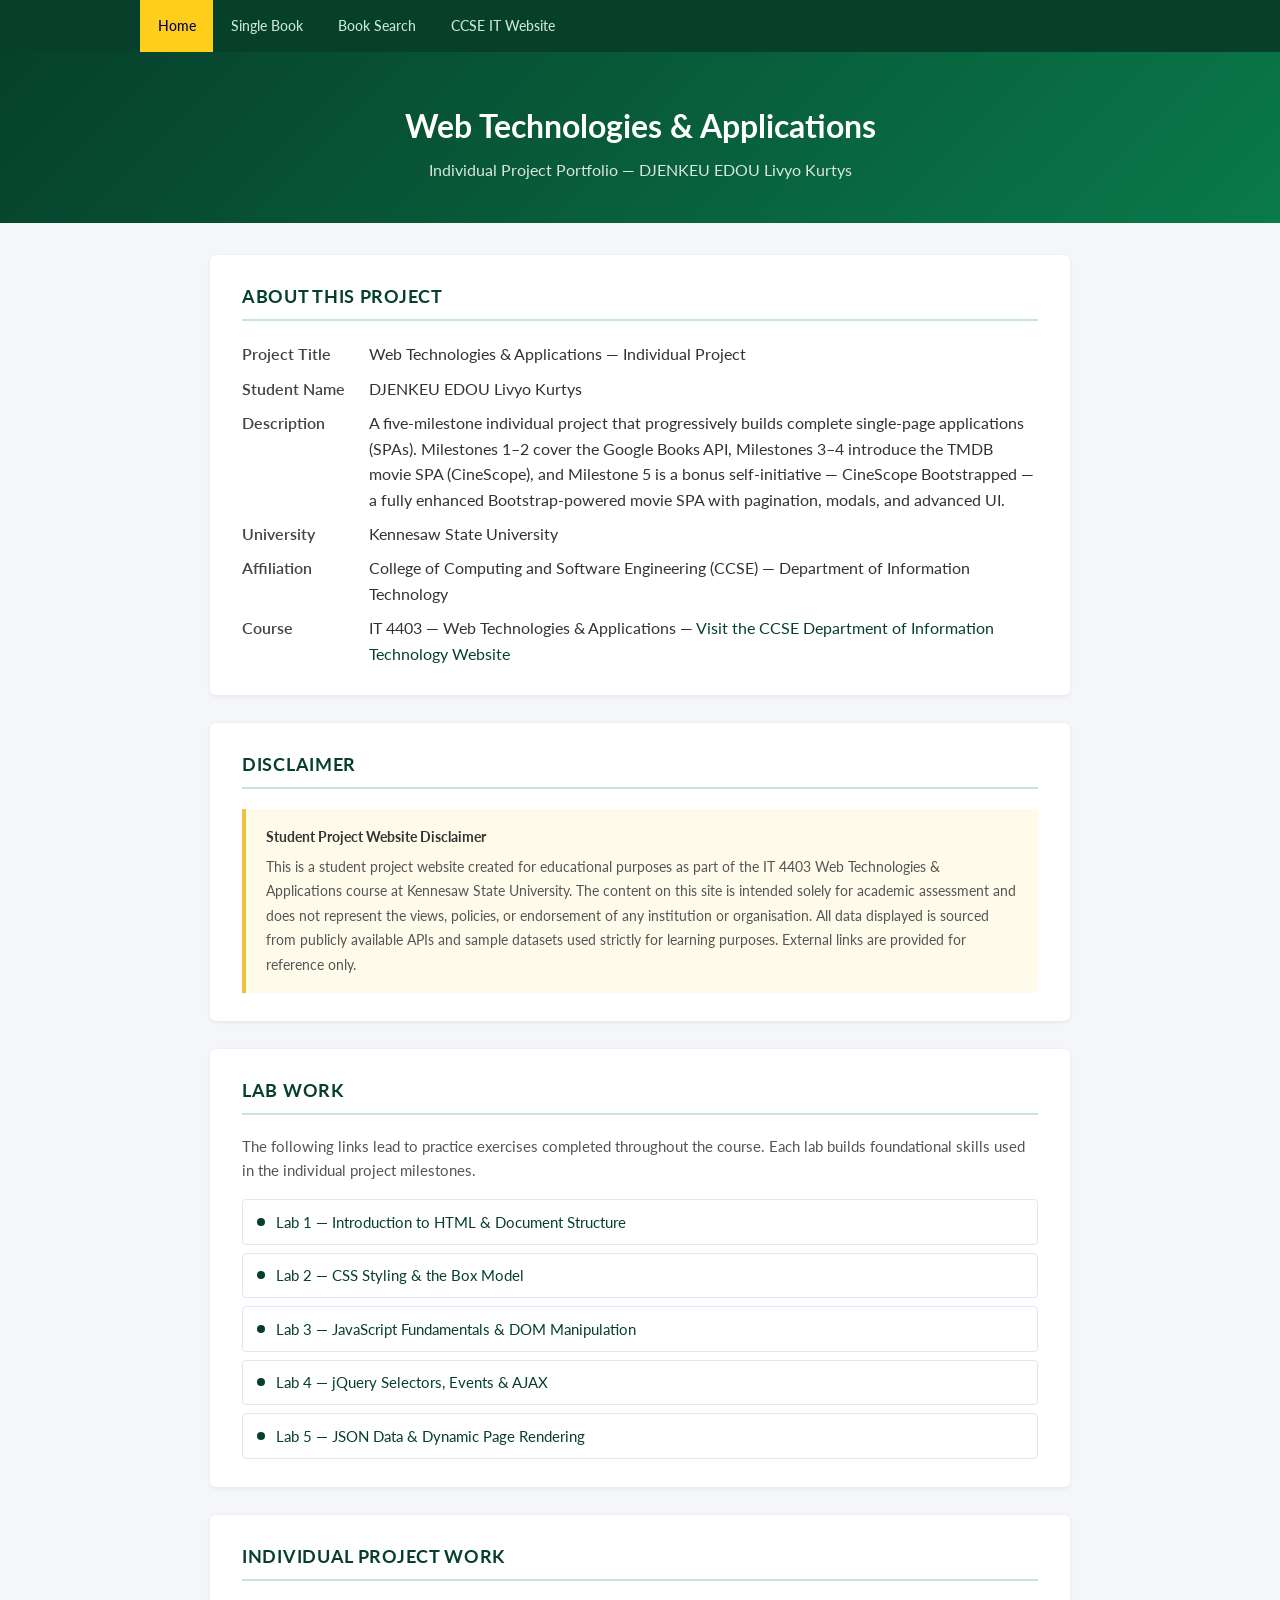
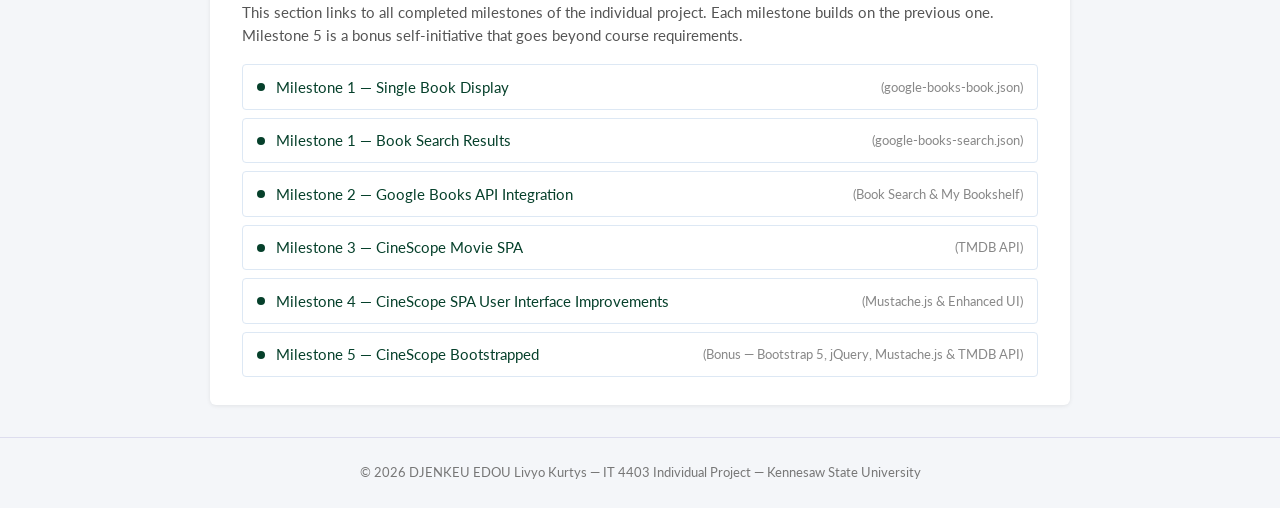
<file: index.html>
<!DOCTYPE html>
<html lang="en">
<head>
    <meta charset="UTF-8" />
    <meta name="viewport" content="width=device-width, initial-scale=1.0" />
    <title>IT 4403 — Individual Project Portfolio</title>
    <style>
        @import url('https://fonts.googleapis.com/css2?family=Lato:wght@400;600;700&display=swap');

        *, *::before, *::after { box-sizing: border-box; margin: 0; padding: 0; }

        body {
            font-family: 'Lato', -apple-system, BlinkMacSystemFont, "Segoe UI", Roboto, Arial, sans-serif;
            background: #f4f6f9;
            color: #222;
            line-height: 1.6;
        }

        /* Navigation */
        nav {
            background: #06402B;
            padding: 0 1.5rem;
        }
        nav ul {
            display: flex;
            flex-wrap: wrap;
            list-style: none;
            max-width: 1000px;
            margin: 0 auto;
        }
        nav ul li a {
            display: block;
            padding: 0.9rem 1.1rem;
            color: #c8e6d4;
            text-decoration: none;
            font-size: 0.9rem;
            font-weight: 500;
            transition: background 0.2s, color 0.2s;
        }
        nav ul li a:hover { background: #0a5c38; color: #fff; }
        nav ul li a.active { background: #FFCE1B; color: #030057; }

        /* Header */
        header {
            background: linear-gradient(135deg, #06402B 0%, #0a7a4a 100%);
            color: #fff;
            text-align: center;
            padding: 3rem 1.5rem 2.5rem;
        }
        header h1 { font-size: 2rem; font-weight: 700; margin-bottom: 0.4rem; }
        header p  { font-size: 1rem; opacity: 0.85; }

        /* Main content */
        main {
            max-width: 900px;
            margin: 2rem auto;
            padding: 0 1.25rem;
            display: flex;
            flex-direction: column;
            gap: 1.75rem;
        }

        /* Section cards */
        section {
            background: #fff;
            border-radius: 6px;
            box-shadow: 0 1px 4px rgba(0,0,0,0.08);
            padding: 1.75rem 2rem;
        }
        section h2 {
            font-size: 1.1rem;
            color: #06402B;
            border-bottom: 2px solid #c8e6d4;
            padding-bottom: 0.5rem;
            margin-bottom: 1.25rem;
            text-transform: uppercase;
            letter-spacing: 0.04em;
        }

        /* About grid */
        dl.about-grid {
            display: grid;
            grid-template-columns: max-content 1fr;
            gap: 0.55rem 1.5rem;
            align-items: baseline;
        }
        dl.about-grid dt {
            font-weight: 600;
            color: #444;
            white-space: nowrap;
        }
        dl.about-grid dd { color: #333; }
        dl.about-grid a { color: #06402B; text-decoration: none; }
        dl.about-grid a:hover { text-decoration: underline; }

        /* Disclaimer */
        .disclaimer {
            background: #fffbea;
            border-left: 4px solid #f0c040;
            padding: 1rem 1.25rem;
            border-radius: 0 4px 4px 0;
            font-size: 0.9rem;
            color: #555;
            line-height: 1.7;
        }
        .disclaimer strong { color: #333; display: block; margin-bottom: 0.35rem; }

        /* Link lists */
        ul.link-list {
            list-style: none;
            display: flex;
            flex-direction: column;
            gap: 0.5rem;
        }
        ul.link-list li a {
            display: flex;
            align-items: center;
            gap: 0.65rem;
            padding: 0.6rem 0.9rem;
            border-radius: 4px;
            color: #06402B;
            text-decoration: none;
            font-size: 0.95rem;
            border: 1px solid #dde8f4;
            transition: background 0.15s, border-color 0.15s;
        }
        ul.link-list li a:hover {
            background: #e8f5ee;
            border-color: #06402B;
        }
        ul.link-list li a .dot {
            width: 8px;
            height: 8px;
            border-radius: 50%;
            background: #06402B;
            flex-shrink: 0;
        }
        ul.link-list li a.disabled {
            opacity: 0.4;
            pointer-events: none;
            cursor: default;
        }
        ul.link-list li a small {
            margin-left: auto;
            font-size: 0.8rem;
            color: #888;
            font-weight: 400;
        }

        /* Footer */
        footer {
            text-align: center;
            padding: 1.5rem;
            font-size: 0.83rem;
            color: #777;
            border-top: 1px solid #dde;
            margin-top: 0.5rem;
        }

        @media (max-width: 600px) {
            header h1 { font-size: 1.4rem; }
            dl.about-grid { grid-template-columns: 1fr; }
            dl.about-grid dt { margin-top: 0.75rem; }
        }
    </style>
</head>
<body>

    <nav>
        <ul>
            <li><a href="index.html" class="active">Home</a></li>
            <li><a href="google-book.html">Single Book</a></li>
            <li><a href="google-books-search.html">Book Search</a></li>
            <li><a href="https://ccse.kennesaw.edu/it/" target="_blank" rel="noopener">CCSE IT Website</a></li>
        </ul>
    </nav>

    <header>
        <h1>Web Technologies &amp; Applications</h1>
        <p>Individual Project Portfolio &mdash; DJENKEU EDOU Livyo Kurtys</p>
    </header>

    <main>

        <!-- SECTION 1: About -->
        <section aria-labelledby="about-heading">
            <h2 id="about-heading">About This Project</h2>
            <dl class="about-grid">

                <dt>Project Title</dt>
                <dd>Web Technologies &amp; Applications &mdash; Individual Project</dd>

                <dt>Student Name</dt>
                <dd>DJENKEU EDOU Livyo Kurtys</dd>

                <dt>Description</dt>
                <dd>
                    A five-milestone individual project that progressively builds complete
                    single-page applications (SPAs). Milestones 1–2 cover the Google Books API,
                    Milestones 3–4 introduce the TMDB movie SPA (CineScope), and Milestone 5
                    is a bonus self-initiative — CineScope Bootstrapped — a fully enhanced
                    Bootstrap-powered movie SPA with pagination, modals, and advanced UI.
                </dd>

                <dt>University</dt>
                <dd>Kennesaw State University</dd>

                <dt>Affiliation</dt>
                <dd>
                    College of Computing and Software Engineering (CCSE) &mdash;
                    Department of Information Technology
                </dd>

                <dt>Course</dt>
                <dd>
                    IT 4403 &mdash; Web Technologies &amp; Applications &mdash;
                    <a href="https://ccse.kennesaw.edu/it/" target="_blank" rel="noopener">
                        Visit the CCSE Department of Information Technology Website
                    </a>
                </dd>

            </dl>
        </section>


        <!-- SECTION 2: Disclaimer -->
        <section aria-labelledby="disclaimer-heading">
            <h2 id="disclaimer-heading">Disclaimer</h2>
            <div class="disclaimer">
                <strong>Student Project Website Disclaimer</strong>
                This is a student project website created for educational purposes as part of the
                IT 4403 Web Technologies &amp; Applications course at Kennesaw State University.
                The content on this site is intended solely for academic assessment and does not
                represent the views, policies, or endorsement of any institution or organisation.
                All data displayed is sourced from publicly available APIs and sample datasets
                used strictly for learning purposes. External links are provided for reference only.
            </div>
        </section>


        <!-- SECTION 3: Lab Work -->
        <section aria-labelledby="lab-heading">
            <h2 id="lab-heading">Lab Work</h2>
            <p style="margin-bottom: 1rem; font-size: 0.93rem; color: #555;">
                The following links lead to practice exercises completed throughout the course.
                Each lab builds foundational skills used in the individual project milestones.
            </p>
            <ul class="link-list">
                <li>
                    <a href="lab1.html">
                        <span class="dot"></span>
                        Lab 1 &mdash; Introduction to HTML &amp; Document Structure
                    </a>
                </li>
                <li>
                    <a href="lab2.html">
                        <span class="dot"></span>
                        Lab 2 &mdash; CSS Styling &amp; the Box Model
                    </a>
                </li>
                <li>
                    <a href="lab3.html">
                        <span class="dot"></span>
                        Lab 3 &mdash; JavaScript Fundamentals &amp; DOM Manipulation
                    </a>
                </li>
                <li>
                    <a href="lab4.html">
                        <span class="dot"></span>
                        Lab 4 &mdash; jQuery Selectors, Events &amp; AJAX
                    </a>
                </li>
                <li>
                    <a href="lab5.html">
                        <span class="dot"></span>
                        Lab 5 &mdash; JSON Data &amp; Dynamic Page Rendering
                    </a>
                </li>
            </ul>
        </section>


        <!-- SECTION 4: Individual Project Work -->
        <section aria-labelledby="project-heading">
            <h2 id="project-heading">Individual Project Work</h2>
            <p style="margin-bottom: 1rem; font-size: 0.93rem; color: #555;">
                This section links to all completed milestones of the individual project.
                Each milestone builds on the previous one. Milestone 5 is a bonus
                self-initiative that goes beyond course requirements.
            </p>
            <ul class="link-list">

                <li>
                    <a href="google-book.html">
                        <span class="dot"></span>
                        Milestone 1 &mdash; Single Book Display
                        <small>(google-books-book.json)</small>
                    </a>
                </li>
                <li>
                    <a href="google-books-search.html">
                        <span class="dot"></span>
                        Milestone 1 &mdash; Book Search Results
                        <small>(google-books-search.json)</small>
                    </a>
                </li>

                <li>
                    <a href="milestone2/index.html">
                        <span class="dot"></span>
                        Milestone 2 &mdash; Google Books API Integration
                        <small>(Book Search &amp; My Bookshelf)</small>
                    </a>
                </li>
                <li>
                    <a href="milestone3/index.html">
                        <span class="dot"></span>
                        Milestone 3 &mdash; CineScope Movie SPA
                        <small>(TMDB API)</small>
                    </a>
                </li>
                <li>
                    <a href="milestone4/index.html">
                        <span class="dot"></span>
                        Milestone 4 &mdash;  CineScope SPA User Interface Improvements
                        <small>(Mustache.js &amp; Enhanced UI)</small>
                    </a>
                </li>
                <li>
                    <a href="milestone5/index.html">
                        <span class="dot"></span>
                        Milestone 5 &mdash; CineScope Bootstrapped
                        <small>(Bonus &mdash; Bootstrap 5, jQuery, Mustache.js &amp; TMDB API)</small>
                    </a>
                </li>

            </ul>
        </section>

    </main>

    <footer>
        <p>
            &copy; <span id="footer-year"></span> DJENKEU EDOU Livyo Kurtys &mdash;
            IT 4403 Individual Project &mdash; Kennesaw State University
        </p>
    </footer>

    <script>
        document.getElementById('footer-year').textContent = new Date().getFullYear();
    </script>

</body>
</html>
</file>
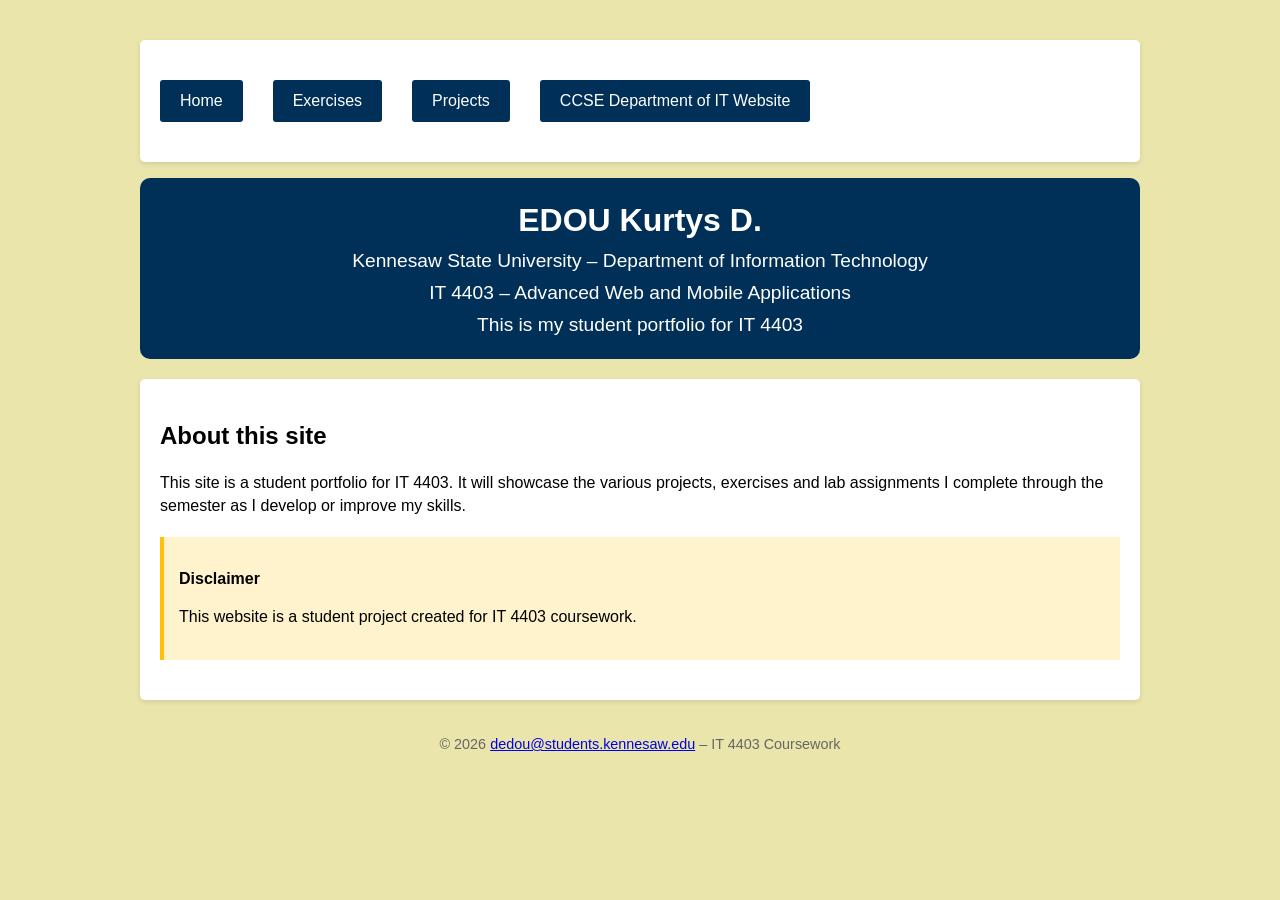
<file: basic_website/index.html>
<!DOCTYPE html>
<html lang="en">
<head>
    <meta charset="UTF-8">
    <meta name="viewport" content="width=device-width, initial-scale=1.0">
    <link rel="stylesheet" href="style.css">
    <title>IT 4403 - Student Portfolio</title>

</head>
<body>
    <main>
        <nav>
            <ul>
                <li><a href="index.html">Home</a></li>
                <li><a href="exercises.html">Exercises</a></li>
                <li><a href="projects.html">Projects</a></li>
                <li><a href="https://ccse.kennesaw.edu/it/">CCSE Department of IT Website</a></li>
            </ul>
        </nav>
    </main>

    <p> </p>

    <header>
        <h1>EDOU Kurtys D.</h1>
        <p>Kennesaw State University – Department of Information Technology</p>
        <p>IT 4403 – Advanced Web and Mobile Applications</p>
        <p>This is my student portfolio for IT 4403</p>
    </header>

    <main>
      <h2>About this site</h2>
        <p>This site is a student portfolio for IT 4403. It will showcase the
            various projects, exercises and lab assignments I complete through
            the semester as I develop or improve my skills.
        </p>

        <div class="disclaimer">
            <p><b>Disclaimer</b></p>
            <p>This website is a student project created for IT 4403 coursework.</p>
        </div>
    </main>

    <footer>
        <p>&copy; 2026 <a href="mailto:dedou@students.kennesaw.edu">dedou@students.kennesaw.edu</a> – IT 4403 Coursework</p>
    </footer>
</body>
</html>
</file>
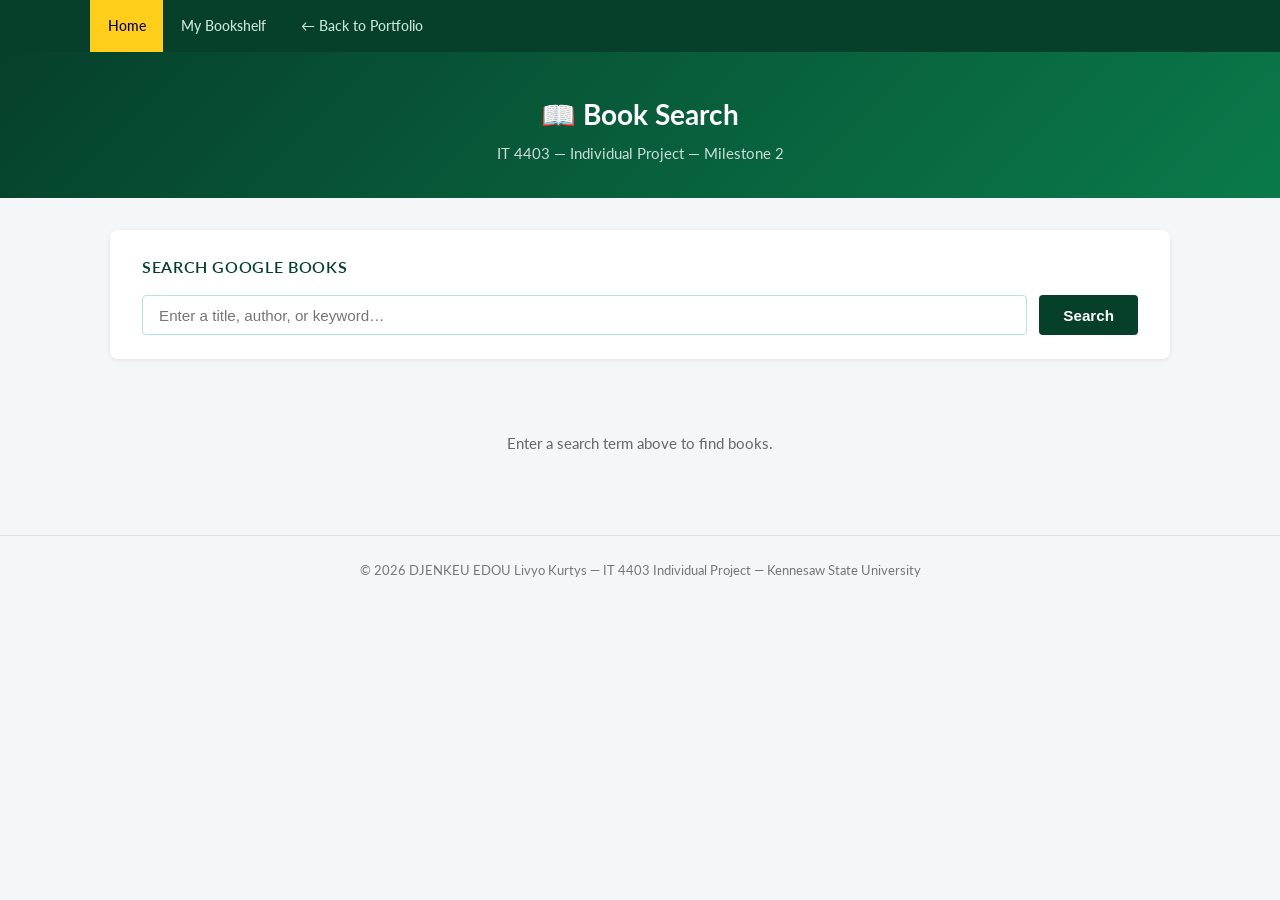
<file: milestone2/index.html>
<!DOCTYPE html>
<html lang="en">
<head>
    <meta charset="UTF-8" />
    <meta name="viewport" content="width=device-width, initial-scale=1.0" />
    <title>Book Search — IT 4403 Milestone 2</title>
    <style>
        @import url('https://fonts.googleapis.com/css2?family=Lato:wght@400;600;700&display=swap');

        *, *::before, *::after { box-sizing: border-box; margin: 0; padding: 0; }

        body {
            font-family: 'Lato', -apple-system, BlinkMacSystemFont, "Segoe UI", Roboto, Arial, sans-serif;
            background: #f4f6f9;
            color: #222;
            line-height: 1.6;
        }

        /* Navigation */
        nav { background: #06402B; padding: 0 1.5rem; }
        nav ul {
            display: flex; flex-wrap: wrap; list-style: none;
            max-width: 1100px; margin: 0 auto;
        }
        nav ul li a {
            display: block; padding: 0.9rem 1.1rem;
            color: #c8e6d4; text-decoration: none;
            font-size: 0.9rem; font-weight: 500;
            transition: background 0.2s, color 0.2s;
        }
        nav ul li a:hover  { background: #0a5c38; color: #fff; }
        nav ul li a.active { background: #FFCE1B; color: #030057; }

        /* Header */
        header {
            background: linear-gradient(135deg, #06402B 0%, #0a7a4a 100%);
            color: #fff; text-align: center;
            padding: 2.5rem 1.5rem 2rem;
        }
        header h1 { font-size: 1.75rem; font-weight: 700; margin-bottom: 0.3rem; }
        header p  { font-size: 0.95rem; opacity: 0.8; }

        /* Main */
        main { max-width: 1100px; margin: 2rem auto; padding: 0 1.25rem; }

        /* Search box */
        .search-panel {
            background: #fff;
            border-radius: 8px;
            box-shadow: 0 1px 5px rgba(0,0,0,0.08);
            padding: 1.5rem 2rem;
            margin-bottom: 1.5rem;
        }
        .search-panel h2 {
            font-size: 1rem; font-weight: 600; color: #06402B;
            margin-bottom: 1rem; text-transform: uppercase;
            letter-spacing: 0.04em;
        }
        .search-row {
            display: flex; gap: 0.75rem; flex-wrap: wrap;
        }
        #search-input {
            flex: 1; min-width: 200px;
            padding: 0.65rem 1rem;
            border: 1px solid #b8e6d0; border-radius: 4px;
            font-size: 0.95rem; color: #222;
            outline: none; transition: border-color 0.2s;
        }
        #search-input:focus { border-color: #06402B; }
        #search-btn {
            padding: 0.65rem 1.5rem;
            background: #06402B; color: #fff;
            border: none; border-radius: 4px;
            font-size: 0.95rem; font-weight: 600;
            cursor: pointer; transition: background 0.2s;
        }
        #search-btn:hover { background: #044d24; }
        #search-btn:disabled { background: #7bbf9a; cursor: not-allowed; }

        /* Results meta bar */
        #results-meta {
            display: none;
            align-items: center; justify-content: space-between;
            flex-wrap: wrap; gap: 0.75rem;
            margin-bottom: 1rem;
        }
        #results-meta .count-label {
            font-size: 0.9rem; color: #555;
        }
        #results-meta .count-label strong { color: #06402B; }
        .pagination-controls {
            display: flex; align-items: center; gap: 0.6rem;
        }
        .pagination-controls label {
            font-size: 0.88rem; color: #555;
        }
        #page-select {
            padding: 0.35rem 0.6rem;
            border: 1px solid #b8e6d0; border-radius: 4px;
            font-size: 0.88rem; color: #222;
            cursor: pointer; background: #fff;
        }
        .btn-page {
            padding: 0.35rem 0.75rem;
            border: 1px solid #b8e6d0; border-radius: 4px;
            font-size: 0.85rem; background: #fff;
            color: #06402B; cursor: pointer;
            transition: background 0.15s;
        }
        .btn-page:hover:not(:disabled) { background: #e8f5ee; }
        .btn-page:disabled { opacity: 0.4; cursor: not-allowed; }

        /* Status / loading */
        #status-message {
            text-align: center; padding: 3rem;
            color: #666; font-size: 0.95rem;
        }
        #status-message.error { color: #c0392b; }

        /* Book grid */
        #book-grid {
            display: grid;
            grid-template-columns: repeat(5, 1fr);
            gap: 1.1rem;
        }

        /* Book card */
        .book-card {
            background: #fff; border-radius: 8px;
            box-shadow: 0 1px 5px rgba(0,0,0,0.08);
            display: flex; flex-direction: column;
            overflow: hidden;
            transition: box-shadow 0.2s, transform 0.15s;
        }
        .book-card:hover {
            box-shadow: 0 4px 14px rgba(0,0,0,0.13);
            transform: translateY(-2px);
        }
        .card-thumb {
            background: #c8e6d4;
            display: flex; align-items: center; justify-content: center;
            padding: 1rem; min-height: 150px;
        }
        .card-thumb img {
            max-height: 130px; max-width: 100px;
            border-radius: 3px;
            box-shadow: 0 2px 6px rgba(0,0,0,0.22);
            display: block;
        }
        .card-thumb .no-thumb {
            color: #567; font-size: 0.75rem; text-align: center;
        }
        .card-body { padding: 0.85rem; flex: 1; display: flex; flex-direction: column; gap: 0.25rem; }
        .card-title a {
            font-size: 0.88rem; font-weight: 700;
            color: #06402B; text-decoration: none;
            line-height: 1.35;
            display: -webkit-box;
            -webkit-line-clamp: 2;
            -webkit-box-orient: vertical;
            overflow: hidden;
        }
        .card-title a:hover { text-decoration: underline; }
        .card-authors {
            font-size: 0.78rem; color: #555;
            display: -webkit-box;
            -webkit-line-clamp: 1;
            -webkit-box-orient: vertical;
            overflow: hidden;
        }
        .card-year { font-size: 0.75rem; color: #888; }

        /* Footer */
        footer {
            text-align: center; padding: 1.5rem;
            font-size: 0.83rem; color: #777;
            border-top: 1px solid #dde; margin-top: 2rem;
        }

        @media (max-width: 900px) { #book-grid { grid-template-columns: repeat(3, 1fr); } }
        @media (max-width: 600px) {
            #book-grid { grid-template-columns: repeat(2, 1fr); }
            header h1 { font-size: 1.35rem; }
        }
        @media (max-width: 380px) { #book-grid { grid-template-columns: 1fr; } }
    </style>
</head>
<body>

    <nav>
        <ul>
            <li><a href="index.html" class="active">Home</a></li>
            <li><a href="my-bookshelf.html">My Bookshelf</a></li>
            <li><a href="../index.html">&#8592; Back to Portfolio</a></li>
        </ul>
    </nav>

    <header>
        <h1>&#128214; Book Search</h1>
        <p>IT 4403 &mdash; Individual Project &mdash; Milestone 2</p>
    </header>

    <main>

        <!-- Search panel -->
        <div class="search-panel">
            <h2>Search Google Books</h2>
            <div class="search-row">
                <input type="text" id="search-input"
                       placeholder="Enter a title, author, or keyword&hellip;"
                       aria-label="Search books" />
                <button id="search-btn">Search</button>
            </div>
        </div>

        <!-- Results meta: count + pagination -->
        <div id="results-meta" role="status">
            <p class="count-label" id="count-label"></p>
            <div class="pagination-controls">
                <button class="btn-page" id="btn-prev" disabled>&#8592; Prev</button>
                <label for="page-select">Page:</label>
                <select id="page-select" aria-label="Select page"></select>
                <button class="btn-page" id="btn-next">Next &#8594;</button>
            </div>
        </div>

        <!-- Status / loading message -->
        <div id="status-message">Enter a search term above to find books.</div>

        <!-- Results grid -->
        <div id="book-grid" role="list" aria-label="Search results"></div>

    </main>

    <footer>
        <p>
            &copy; <span id="footer-year"></span> DJENKEU EDOU Livyo Kurtys &mdash;
            IT 4403 Individual Project &mdash; Kennesaw State University
        </p>
    </footer>

    <script src="https://code.jquery.com/jquery-3.7.1.min.js"></script>
    <script>
        // API key is restricted to the project's live domain and localhost only.
        var API_KEY   = 'AIzaSyCDZzKagXtOKD0P0XEtdFfVvlmm5vinX88';
        var API_BASE  = 'https://www.googleapis.com/books/v1/volumes';
        var PER_PAGE  = 10;   // results shown per page
        var MAX_FETCH = 60;   // maximum results to retrieve (Google Books max per call = 40)

        var allResults  = [];  // stores all fetched book items
        var currentPage = 0;   // 0-indexed

        // Upgrade http:// image URLs to https://
        function secureUrl(url) {
            return url ? url.replace(/^http:\/\//i, 'https://') : '';
        }

        // Escape a string for safe HTML insertion
        function esc(str) {
            return $('<span>').text(str || '').html();
        }

        // Render the current page of results into the grid
        function renderPage() {
            var start = currentPage * PER_PAGE;
            var slice = allResults.slice(start, start + PER_PAGE);

            $('#book-grid').empty();

            $.each(slice, function (i, item) {
                var v = item.volumeInfo || {};
                var thumbUrl = (v.imageLinks && v.imageLinks.smallThumbnail)
                    ? secureUrl(v.imageLinks.smallThumbnail)
                    : null;
                var thumbHtml = thumbUrl
                    ? '<img src="' + esc(thumbUrl) + '" alt="' + esc(v.title) + ' cover" />'
                    : '<div class="no-thumb">No cover</div>';
                var authors = (v.authors && v.authors.length)
                    ? v.authors.join(', ') : 'Unknown author';
                var year = v.publishedDate
                    ? v.publishedDate.substring(0, 4) : '';

                var card =
                    '<div class="book-card" role="listitem">' +
                        '<div class="card-thumb">' + thumbHtml + '</div>' +
                        '<div class="card-body">' +
                            '<p class="card-title">' +
                                '<a href="book-details.html?id=' + esc(item.id) + '">' +
                                    esc(v.title || 'Unknown Title') +
                                '</a>' +
                            '</p>' +
                            '<p class="card-authors">' + esc(authors) + '</p>' +
                            (year ? '<p class="card-year">' + esc(year) + '</p>' : '') +
                        '</div>' +
                    '</div>';

                $('#book-grid').append(card);
            });

            // Update pagination controls
            var totalPages = Math.ceil(allResults.length / PER_PAGE);
            $('#btn-prev').prop('disabled', currentPage === 0);
            $('#btn-next').prop('disabled', currentPage >= totalPages - 1);

            // Rebuild page dropdown
            $('#page-select').empty();
            for (var p = 0; p < totalPages; p++) {
                var opt = $('<option>').val(p).text('Page ' + (p + 1));
                if (p === currentPage) opt.prop('selected', true);
                $('#page-select').append(opt);
            }

            // Update count label
            var showing_start = start + 1;
            var showing_end   = Math.min(start + PER_PAGE, allResults.length);
            $('#count-label').html(
                'Showing <strong>' + showing_start + '&ndash;' + showing_end +
                '</strong> of <strong>' + allResults.length + '</strong> results'
            );
        }

        // Fetch a batch of results from the Google Books API
        function fetchBatch(query, startIndex, maxResults) {
            return $.getJSON(API_BASE, {
                q:          query,
                maxResults: maxResults,
                startIndex: startIndex,
                key:        API_KEY
            });
        }

        // Run a full search: fetch up to 60 results then paginate
        function runSearch(query) {
            allResults  = [];
            currentPage = 0;

            $('#book-grid').empty();
            $('#results-meta').hide();
            $('#status-message').removeClass('error').text('Searching\u2026').show();
            $('#search-btn').prop('disabled', true);

            // First batch: up to 40 results
            fetchBatch(query, 0, 40).then(function (data) {
                var items = data.items || [];
                allResults = items;

                var totalAvailable = data.totalItems || 0;

                if (totalAvailable === 0 || items.length === 0) {
                    $('#status-message').text('No results found for "' + query + '".');
                    $('#search-btn').prop('disabled', false);
                    return;
                }

                // If more results exist, fetch a second batch (up to 20 more = 60 total)
                if (totalAvailable > 40 && items.length === 40) {
                    return fetchBatch(query, 40, 20).then(function (data2) {
                        if (data2.items) {
                            allResults = allResults.concat(data2.items);
                        }
                    });
                }

            }).then(function () {
                if (allResults.length === 0) return;

                $('#status-message').hide();
                $('#results-meta').css('display', 'flex');
                renderPage();
                $('#search-btn').prop('disabled', false);

            }).fail(function (jqXHR) {
                var msg = 'Error fetching results.';
                if (jqXHR.status === 403) msg = 'API key error: check key restrictions.';
                if (jqXHR.status === 429) msg = 'Too many requests. Please wait and try again.';
                $('#status-message').addClass('error').text(msg);
                $('#search-btn').prop('disabled', false);
            });
        }

        $(function () {

            // Search button click
            $('#search-btn').on('click', function () {
                var query = $.trim($('#search-input').val());
                if (!query) {
                    $('#status-message').removeClass('error')
                        .text('Please enter a search term.').show();
                    return;
                }
                runSearch(query);
            });

            // Allow Enter key in input
            $('#search-input').on('keydown', function (e) {
                if (e.key === 'Enter') $('#search-btn').trigger('click');
            });

            // Pagination: previous
            $('#btn-prev').on('click', function () {
                if (currentPage > 0) { currentPage--; renderPage(); }
            });

            // Pagination: next
            $('#btn-next').on('click', function () {
                var totalPages = Math.ceil(allResults.length / PER_PAGE);
                if (currentPage < totalPages - 1) { currentPage++; renderPage(); }
            });

            // Pagination: dropdown
            $('#page-select').on('change', function () {
                currentPage = parseInt($(this).val(), 10);
                renderPage();
            });

        });

        document.getElementById('footer-year').textContent = new Date().getFullYear();
    </script>

</body>
</html>
</file>
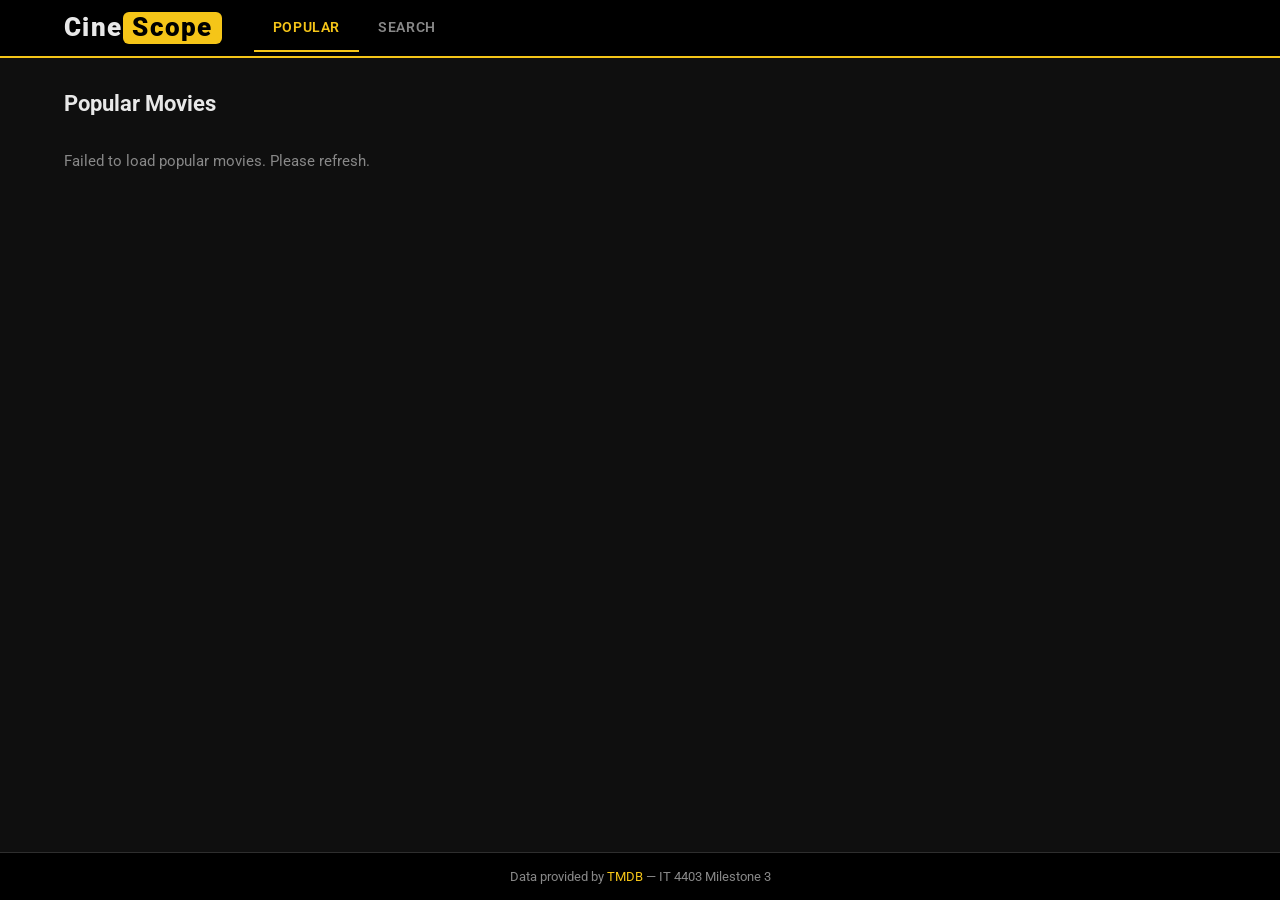
<file: milestone3/index.html>
<!DOCTYPE html>
<html lang="en">
<head>
  <meta charset="UTF-8" />
  <meta name="viewport" content="width=device-width, initial-scale=1.0" />
  <title>CineScope — Milestone 3</title>
  <link rel="preconnect" href="https://fonts.googleapis.com" />
  <link rel="preconnect" href="https://fonts.gstatic.com" crossorigin />
  <link href="https://fonts.googleapis.com/css2?family=Roboto:wght@400;500;700;900&display=swap" rel="stylesheet" />
  <link rel="stylesheet" href="css/style.css" />
</head>
<body>

  <!-- NAV -->
  <nav>
    <div class="nav-inner">
      <span class="nav-logo">Cine<span class="logo-badge">Scope</span></span>
      <ul>
        <li><a href="#" id="nav-popular" class="nav-link active">Popular</a></li>
        <li><a href="#" id="nav-search" class="nav-link">Search</a></li>
      </ul>
    </div>
  </nav>

  <!-- MAIN -->
  <main>

    <!-- SEARCH PANEL (hidden by default, shown when Search tab active) -->
    <section id="search-section" class="section hidden">
      <div class="search-bar">
        <input type="text" id="search-input" placeholder="Search for a movie..." autocomplete="off" />
        <button id="search-btn">Search</button>
      </div>

      <!-- Search results -->
      <div id="search-results-wrap" class="hidden">
        <div class="section-header">
          <h2 id="search-heading">Results</h2>
          <div class="pagination" id="search-pagination"></div>
        </div>
        <div id="search-results" class="card-grid"></div>
        <div class="pagination bottom" id="search-pagination-bottom"></div>
      </div>

      <p id="search-empty" class="empty-msg hidden">No results found. Try a different keyword.</p>
    </section>

    <!-- POPULAR SECTION (shown by default) -->
    <section id="popular-section" class="section">
      <div class="section-header">
        <h2>Popular Movies</h2>
      </div>
      <div id="popular-results" class="card-grid"></div>
      <p id="popular-loading" class="loading-msg">Loading popular movies...</p>
    </section>

    <!-- DETAIL PANEL (hidden until a card is clicked) -->
    <section id="detail-section" class="section hidden">
      <button id="detail-back" class="back-btn">&larr; Back</button>
      <div id="detail-content"></div>
    </section>

  </main>

  <!-- FOOTER -->
  <footer>
    <p>Data provided by <a href="https://www.themoviedb.org" target="_blank">TMDB</a> &mdash; IT 4403 Milestone 3</p>
  </footer>

  <script src="https://code.jquery.com/jquery-3.7.1.min.js"></script>
  <script src="js/app.js"></script>
</body>
</html>
</file>
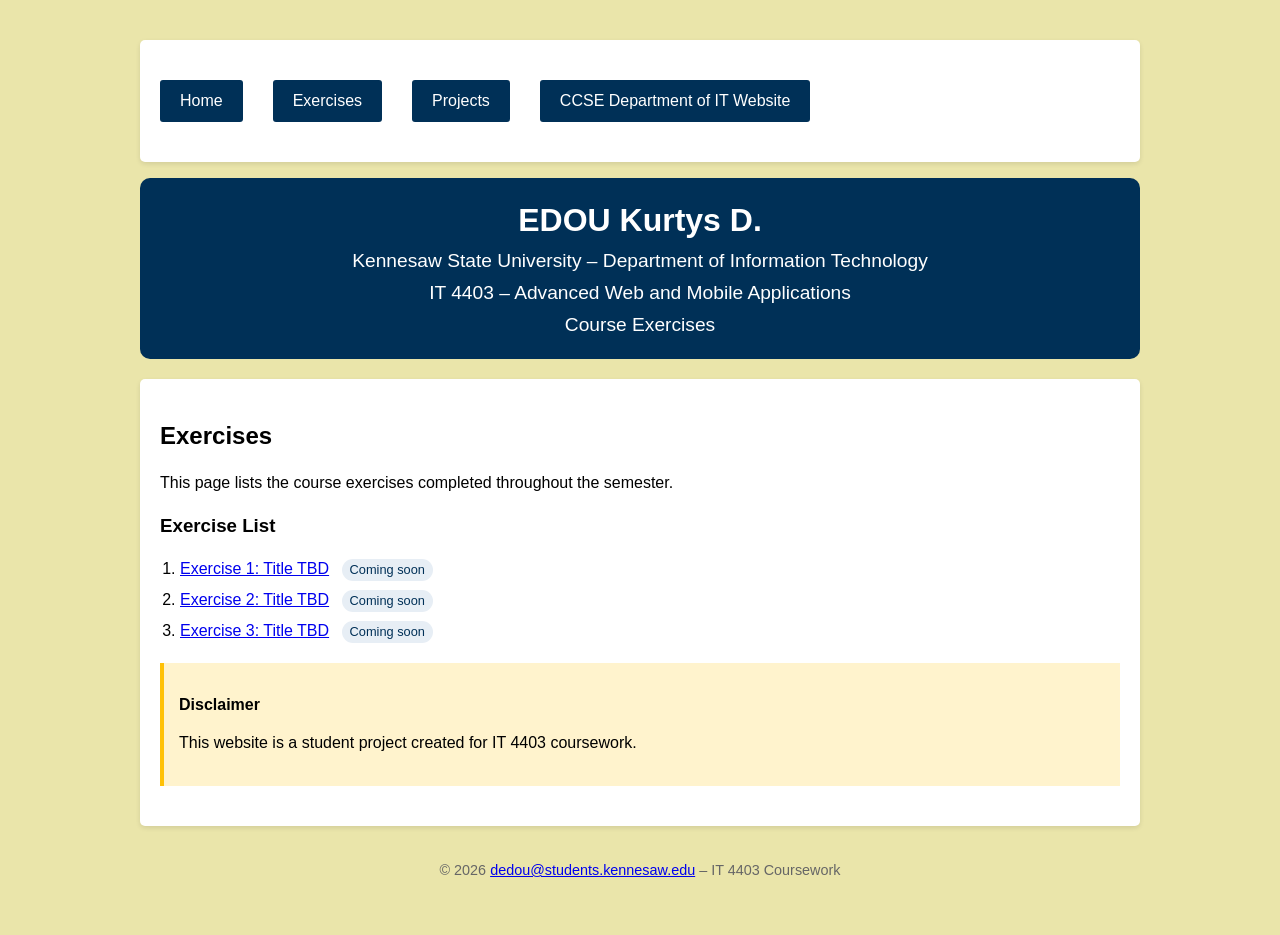
<file: basic_website/exercises.html>
<!DOCTYPE html>
<html lang="en">
<head>
    <meta charset="UTF-8">
    <meta name="viewport" content="width=device-width, initial-scale=1.0">
    <link rel="stylesheet" href="style.css">
    <title>IT 4403 - Exercises</title>
    <style>
        /* Page-specific */
        .exercise-list ol { padding-left: 20px; }
        .exercise-list li { margin: 8px 0; }
        .tag {
            display: inline-block;
            background: #e7eef5;
            color: #003057;
            padding: 2px 8px;
            border-radius: 12px;
            font-size: 0.8em;
            margin-left: 8px;
        }
    </style>
</head>
<body>
<main>
    <nav>
        <ul>
            <li><a href="index.html">Home</a></li>
            <li><a href="exercises.html">Exercises</a></li>
            <li><a href="projects.html">Projects</a></li>
            <li><a href="https://ccse.kennesaw.edu/it/">CCSE Department of IT Website</a></li>
        </ul>
    </nav>
</main>

<p> </p>

<header>
    <h1>EDOU Kurtys D.</h1>
    <p>Kennesaw State University – Department of Information Technology</p>
    <p>IT 4403 – Advanced Web and Mobile Applications</p>
    <p>Course Exercises</p>
</header>

<main>
    <h2>Exercises</h2>
    <p>This page lists the course exercises completed throughout the semester.</p>

    <section class="exercise-list">
        <h3>Exercise List</h3>
        <ol>
            <li>
                <a href="#">Exercise 1: Title TBD</a>
                <span class="tag">Coming soon</span>
            </li>
            <li>
                <a href="#">Exercise 2: Title TBD</a>
                <span class="tag">Coming soon</span>
            </li>
            <li>
                <a href="#">Exercise 3: Title TBD</a>
                <span class="tag">Coming soon</span>
            </li>
        </ol>
    </section>

    <div class="disclaimer">
        <p><b>Disclaimer</b></p>
        <p>This website is a student project created for IT 4403 coursework.</p>
    </div>
</main>

<footer>
    <p>&copy; 2026 <a href="mailto:dedou@students.kennesaw.edu">dedou@students.kennesaw.edu</a> – IT 4403 Coursework</p>
</footer>
</body>
</html>
</file>
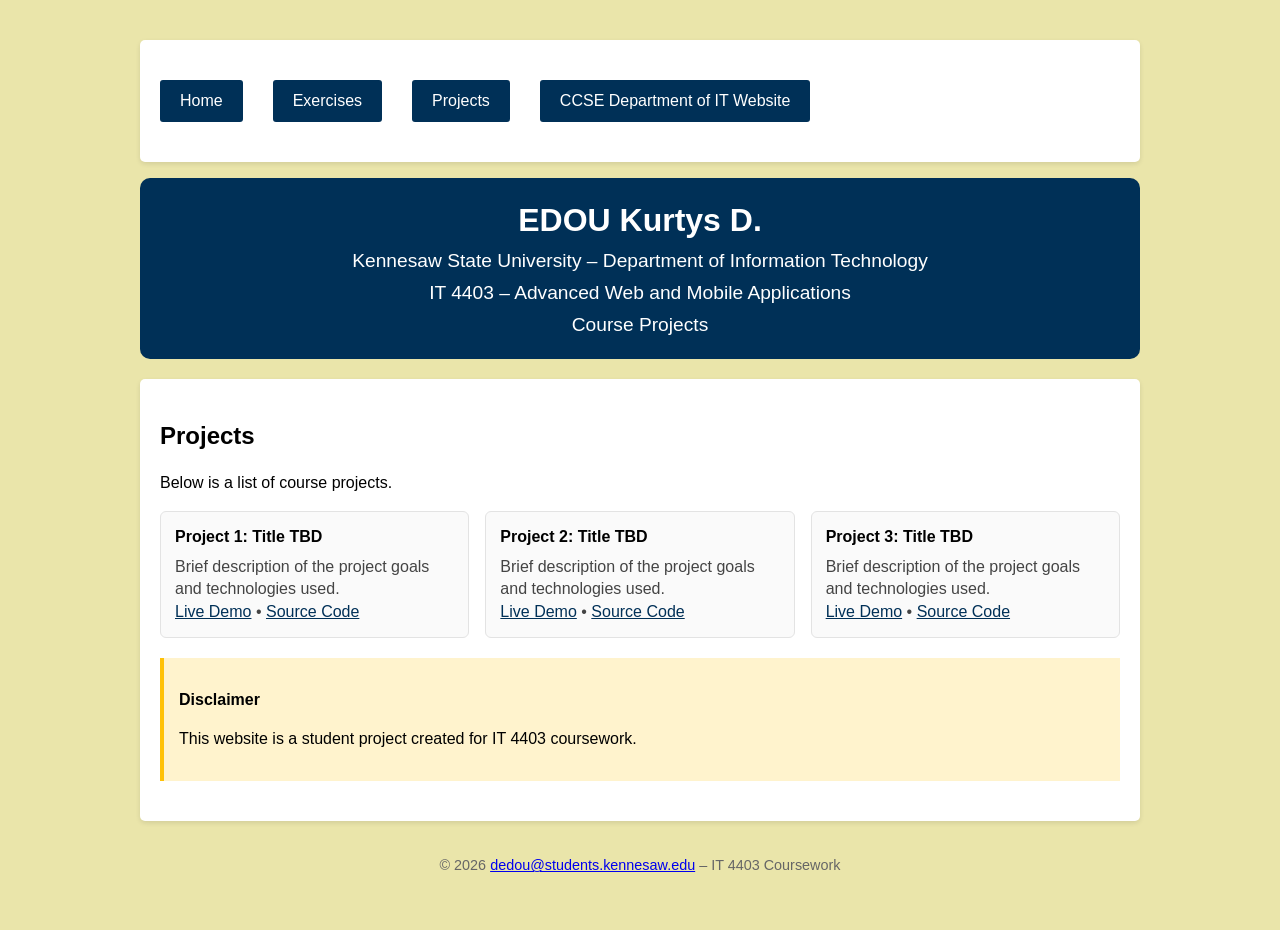
<file: basic_website/projects.html>
<!DOCTYPE html>
<html lang="en">
<head>
    <meta charset="UTF-8">
    <meta name="viewport" content="width=device-width, initial-scale=1.0">
    <link rel="stylesheet" href="style.css">
    <title>IT 4403 - Projects</title>

    <style>
        /* Page-specific */
        .projects-grid {
            display: grid;
            grid-template-columns: repeat(auto-fill, minmax(260px, 1fr));
            gap: 16px;
            padding: 0;
            list-style: none;
        }
        .project-card {
            border: 1px solid #e3e3e3;
            border-radius: 6px;
            padding: 14px;
            background: #fafafa;
        }
        .project-card h4 { margin: 0 0 8px 0; }
        .project-card p { margin: 0; color: #444; }
        .project-links a { color: #003057; }
    </style>
</head>
<body>
<main>
    <nav>
        <ul>
            <li><a href="index.html">Home</a></li>
            <li><a href="exercises.html">Exercises</a></li>
            <li><a href="projects.html">Projects</a></li>
            <li><a href="https://ccse.kennesaw.edu/it/">CCSE Department of IT Website</a></li>
        </ul>
    </nav>
</main>

<p> </p>

<header>
    <h1>EDOU Kurtys D.</h1>
    <p>Kennesaw State University – Department of Information Technology</p>
    <p>IT 4403 – Advanced Web and Mobile Applications</p>
    <p>Course Projects</p>
</header>

<main>
    <h2>Projects</h2>
    <p>Below is a list of course projects.</p>

    <section>
        <ul class="projects-grid">
            <li class="project-card">
                <h4>Project 1: Title TBD</h4>
                <p>Brief description of the project goals and technologies used.</p>
                <p class="project-links"><a href="#">Live Demo</a> • <a href="#">Source Code</a></p>
            </li>
            <li class="project-card">
                <h4>Project 2: Title TBD</h4>
                <p>Brief description of the project goals and technologies used.</p>
                <p class="project-links"><a href="#">Live Demo</a> • <a href="#">Source Code</a></p>
            </li>
            <li class="project-card">
                <h4>Project 3: Title TBD</h4>
                <p>Brief description of the project goals and technologies used.</p>
                <p class="project-links"><a href="#">Live Demo</a> • <a href="#">Source Code</a></p>
            </li>
        </ul>
    </section>

    <div class="disclaimer">
        <p><b>Disclaimer</b></p>
        <p>This website is a student project created for IT 4403 coursework.</p>
    </div>
</main>

<footer>
    <p>&copy; 2026 <a href="mailto:dedou@students.kennesaw.edu">dedou@students.kennesaw.edu</a> – IT 4403 Coursework</p>
</footer>
</body>
</html>
</file>
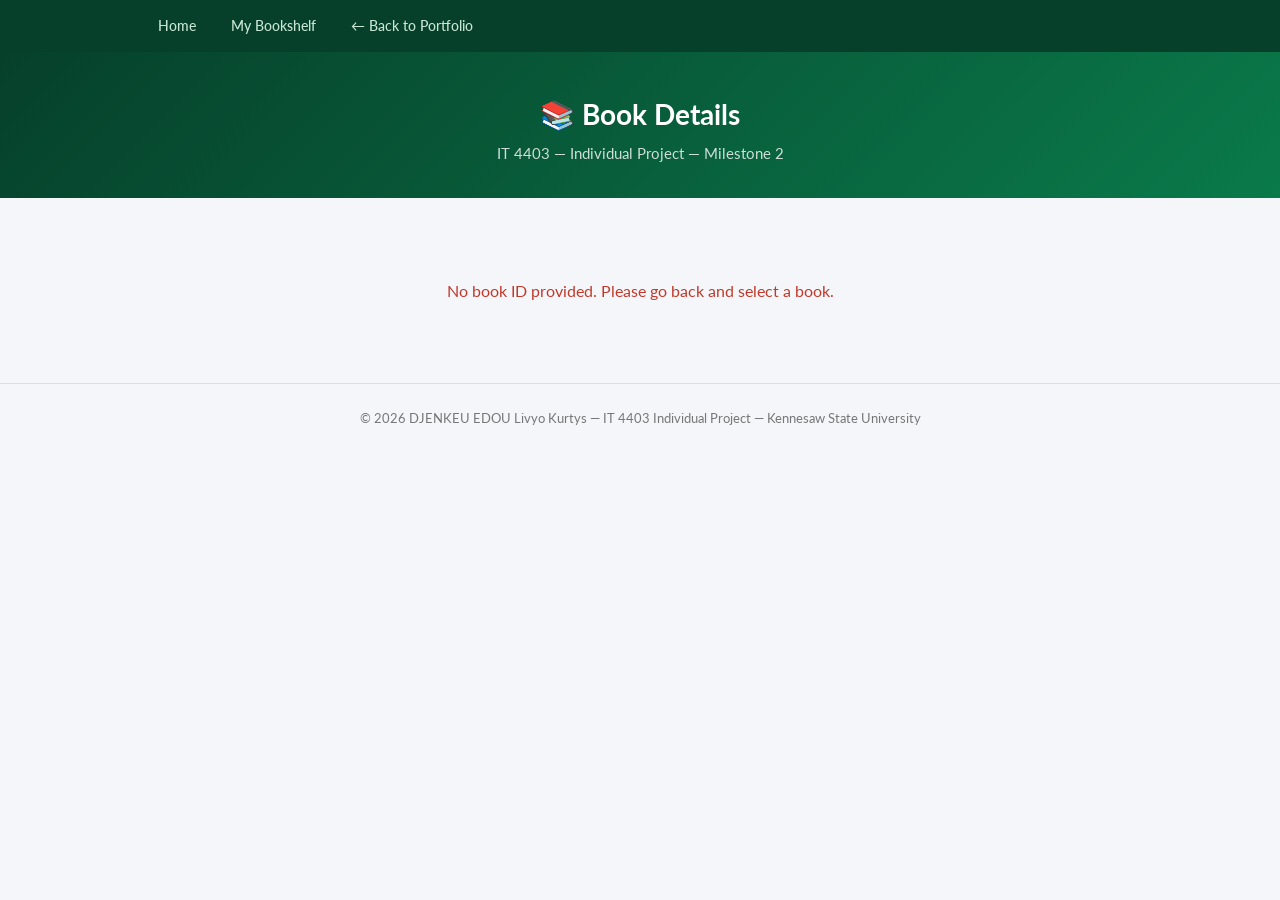
<file: milestone2/book-details.html>
<!DOCTYPE html>
<html lang="en">
<head>
    <meta charset="UTF-8" />
    <meta name="viewport" content="width=device-width, initial-scale=1.0" />
    <title>Book Details — IT 4403 Milestone 2</title>
    <style>
        @import url('https://fonts.googleapis.com/css2?family=Lato:wght@400;600;700&display=swap');

        *, *::before, *::after { box-sizing: border-box; margin: 0; padding: 0; }

        body {
            font-family: 'Lato', -apple-system, BlinkMacSystemFont, "Segoe UI", Roboto, Arial, sans-serif;
            background: #f4f6f9; color: #222; line-height: 1.6;
        }

        /* Navigation */
        nav { background: #06402B; padding: 0 1.5rem; }
        nav ul {
            display: flex; flex-wrap: wrap; list-style: none;
            max-width: 1000px; margin: 0 auto;
        }
        nav ul li a {
            display: block; padding: 0.9rem 1.1rem;
            color: #c8e6d4; text-decoration: none;
            font-size: 0.9rem; font-weight: 500;
            transition: background 0.2s, color 0.2s;
        }
        nav ul li a:hover  { background: #0a5c38; color: #fff; }
        nav ul li a.active { background: #FFCE1B; color: #030057; }

        /* Header */
        header {
            background: linear-gradient(135deg, #06402B 0%, #0a7a4a 100%);
            color: #fff; text-align: center;
            padding: 2.5rem 1.5rem 2rem;
        }
        header h1 { font-size: 1.75rem; font-weight: 700; margin-bottom: 0.3rem; }
        header p  { font-size: 0.95rem; opacity: 0.8; }

        /* Main */
        main { max-width: 900px; margin: 2rem auto; padding: 0 1.25rem; }

        /* Status / error */
        #status-message {
            text-align: center; padding: 3rem;
            color: #666; font-size: 1rem;
        }
        #status-message.error { color: #c0392b; }

        /* Book card */
        #book-card {
            display: none;
            background: #fff; border-radius: 8px;
            box-shadow: 0 2px 8px rgba(0,0,0,0.09);
            overflow: hidden;
        }

        /* Back link */
        .back-link {
            display: inline-flex; align-items: center; gap: 0.4rem;
            background: #f5faf7; padding: 0.75rem 1.5rem;
            font-size: 0.88rem; color: #06402B;
            text-decoration: none; border-bottom: 1px solid #e8edf3;
            width: 100%;
            transition: background 0.15s;
        }
        .back-link:hover { background: #e8f5ee; }

        /* Top: cover + core info */
        .book-top {
            display: flex; gap: 2rem; padding: 2rem;
            border-bottom: 1px solid #e8edf3;
        }
        .book-cover { flex-shrink: 0; }
        .book-cover img {
            width: 140px; border-radius: 4px;
            box-shadow: 0 2px 10px rgba(0,0,0,0.2);
            display: block;
        }
        .book-cover .no-cover {
            width: 140px; height: 200px;
            background: #c8e6d4; border-radius: 4px;
            display: flex; align-items: center; justify-content: center;
            font-size: 0.78rem; color: #567; text-align: center; padding: 0.5rem;
        }
        .book-info { flex: 1; }
        .book-info h2 {
            font-size: 1.5rem; color: #06402B;
            line-height: 1.3; margin-bottom: 0.2rem;
        }
        .book-info .subtitle {
            font-size: 1rem; color: #555;
            font-style: italic; margin-bottom: 1rem;
        }

        /* Meta grid */
        .meta-grid {
            display: grid;
            grid-template-columns: max-content 1fr;
            gap: 0.4rem 1rem; font-size: 0.9rem;
        }
        .meta-grid .label { font-weight: 600; color: #444; white-space: nowrap; }
        .meta-grid .value { color: #333; }
        .stars { color: #e6a817; }

        /* Price badge */
        .price-badge {
            display: inline-block;
            background: #e8f5e9; color: #2e7d32;
            border: 1px solid #a5d6a7;
            padding: 0.25rem 0.75rem; border-radius: 12px;
            font-size: 0.85rem; font-weight: 600;
        }
        .price-retail {
            font-size: 0.8rem; color: #888;
            text-decoration: line-through; margin-left: 0.5rem;
        }

        /* Links row */
        .book-links {
            display: flex; flex-wrap: wrap; gap: 0.75rem;
            padding: 1.25rem 2rem; background: #f5faf7;
            border-bottom: 1px solid #e8edf3;
        }
        .book-links a {
            display: inline-flex; align-items: center; gap: 0.4rem;
            padding: 0.5rem 1rem; border-radius: 4px;
            font-size: 0.88rem; font-weight: 500;
            text-decoration: none; transition: opacity 0.15s;
        }
        .book-links a:hover { opacity: 0.8; }
        .btn-primary   { background: #06402B; color: #fff; }
        .btn-secondary { background: #fff; color: #06402B; border: 1px solid #06402B; }
        .btn-buy       { background: #27ae60; color: #fff; }

        /* Description */
        .book-description { padding: 1.75rem 2rem; }
        .book-description h3 {
            font-size: 1rem; text-transform: uppercase;
            letter-spacing: 0.05em; color: #06402B;
            margin-bottom: 0.85rem;
            border-bottom: 2px solid #c8e6d4; padding-bottom: 0.4rem;
        }
        .desc-text { font-size: 0.94rem; color: #444; line-height: 1.8; }
        .desc-text p { margin-bottom: 0.75rem; }

        /* Extra info */
        .book-extra {
            padding: 1.5rem 2rem; background: #f5faf7;
            border-top: 1px solid #e8edf3;
            border-radius: 0 0 8px 8px;
        }
        .book-extra h3 {
            font-size: 1rem; text-transform: uppercase;
            letter-spacing: 0.05em; color: #06402B;
            margin-bottom: 0.85rem;
            border-bottom: 2px solid #c8e6d4; padding-bottom: 0.4rem;
        }
        .extra-grid {
            display: grid;
            grid-template-columns: repeat(auto-fill, minmax(200px, 1fr));
            gap: 0.5rem 1.5rem; font-size: 0.88rem;
        }
        .extra-grid .label { font-weight: 600; color: #555; }
        .extra-grid .value { color: #333; }

        /* Categories */
        .categories { display: flex; flex-wrap: wrap; gap: 0.4rem; margin-top: 0.2rem; }
        .cat-tag {
            background: #e8f5ee; color: #06402B;
            padding: 0.2rem 0.6rem; border-radius: 12px;
            font-size: 0.78rem; border: 1px solid #b8e6d0;
        }

        /* Footer */
        footer {
            text-align: center; padding: 1.5rem;
            font-size: 0.83rem; color: #777;
            border-top: 1px solid #dde; margin-top: 2rem;
        }

        @media (max-width: 600px) {
            .book-top { flex-direction: column; align-items: center; gap: 1.25rem; }
            .book-info h2 { font-size: 1.25rem; }
            .meta-grid { grid-template-columns: 1fr; }
            .meta-grid .label { margin-top: 0.5rem; }
        }
    </style>
</head>
<body>

    <nav>
        <ul>
            <li><a href="index.html">Home</a></li>
            <li><a href="my-bookshelf.html">My Bookshelf</a></li>
            <li><a href="../index.html">&#8592; Back to Portfolio</a></li>
        </ul>
    </nav>

    <header>
        <h1>&#128218; Book Details</h1>
        <p>IT 4403 &mdash; Individual Project &mdash; Milestone 2</p>
    </header>

    <main>
        <div id="status-message">Loading book details&hellip;</div>

        <article id="book-card" aria-label="Book details">

            <a href="javascript:history.back()" class="back-link">
                &#8592; Back to results
            </a>

            <div class="book-top">
                <div class="book-cover" id="book-cover"></div>
                <div class="book-info">
                    <h2 id="book-title"></h2>
                    <p class="subtitle" id="book-subtitle"></p>
                    <div class="meta-grid">
                        <span class="label">Author(s)</span>
                        <span class="value" id="book-authors"></span>

                        <span class="label">Publisher</span>
                        <span class="value" id="book-publisher"></span>

                        <span class="label">Published</span>
                        <span class="value" id="book-published"></span>

                        <span class="label">Pages</span>
                        <span class="value" id="book-pages"></span>

                        <span class="label">Language</span>
                        <span class="value" id="book-language"></span>

                        <span class="label" id="rating-label" style="display:none">Rating</span>
                        <span class="value"  id="book-rating"  style="display:none"></span>

                        <span class="label" id="price-label" style="display:none">Price</span>
                        <span class="value"  id="book-price"  style="display:none"></span>

                        <span class="label" id="categories-label" style="display:none">Categories</span>
                        <div  class="value categories" id="book-categories" style="display:none"></div>
                    </div>
                </div>
            </div>

            <div class="book-links" id="book-links"></div>

            <div class="book-description">
                <h3>Description</h3>
                <div class="desc-text" id="book-description"></div>
            </div>

            <div class="book-extra">
                <h3>Additional Information</h3>
                <div class="extra-grid" id="book-extra-grid"></div>
            </div>

        </article>
    </main>

    <footer>
        <p>
            &copy; <span id="footer-year"></span> DJENKEU EDOU Livyo Kurtys &mdash;
            IT 4403 Individual Project &mdash; Kennesaw State University
        </p>
    </footer>

    <script src="https://code.jquery.com/jquery-3.7.1.min.js"></script>
    <script>
        var API_KEY  = 'AIzaSyCDZzKagXtOKD0P0XEtdFfVvlmm5vinX88';
        var API_BASE = 'https://www.googleapis.com/books/v1/volumes';

        function secureUrl(url) {
            return url ? url.replace(/^http:\/\//i, 'https://') : '';
        }
        function esc(str) {
            return $('<span>').text(str || '').html();
        }
        function renderStars(rating) {
            var full  = Math.floor(rating);
            var half  = (rating - full) >= 0.5 ? 1 : 0;
            var empty = 5 - full - half;
            return '<span class="stars">' +
                '&#9733;'.repeat(full) +
                (half ? '&#9734;' : '') +
                '&#9734;'.repeat(empty) +
                '</span>\u00a0' + rating.toFixed(1);
        }
        function formatCurrency(amount, code) {
            return (code === 'USD' ? '$' : code + '\u00a0') +
                parseFloat(amount).toFixed(2);
        }

        $(function () {

            // Read volume ID from URL: book-details.html?id=XXXXXXX
            var params = new URLSearchParams(window.location.search);
            var bookId = params.get('id');

            if (!bookId) {
                $('#status-message').addClass('error')
                    .text('No book ID provided. Please go back and select a book.');
                return;
            }

            // Fetch book data from Google Books API
            $.getJSON(API_BASE + '/' + encodeURIComponent(bookId), { key: API_KEY })

            .done(function (data) {
                var v    = data.volumeInfo || {};
                var sale = data.saleInfo   || {};
                var acc  = data.accessInfo || {};

                // Title & subtitle
                $('#book-title').text(v.title || 'Unknown Title');
                if (v.subtitle) {
                    $('#book-subtitle').text(v.subtitle);
                } else {
                    $('#book-subtitle').hide();
                }

                // Cover image — prefer large, fall back through sizes
                var imgUrl = null;
                if (v.imageLinks) {
                    imgUrl = v.imageLinks.large       ||
                             v.imageLinks.medium      ||
                             v.imageLinks.small       ||
                             v.imageLinks.thumbnail   ||
                             v.imageLinks.smallThumbnail || null;
                }
                if (imgUrl) {
                    $('#book-cover').html(
                        $('<img>')
                            .attr('src', secureUrl(imgUrl))
                            .attr('alt', (v.title || 'Book') + ' cover')
                    );
                } else {
                    $('#book-cover').html('<div class="no-cover">No cover image available</div>');
                }

                // Core metadata
                $('#book-authors').text(
                    (v.authors && v.authors.length) ? v.authors.join(', ') : 'Unknown'
                );
                $('#book-publisher').text(v.publisher    || 'Unknown');
                $('#book-published').text(v.publishedDate || 'Unknown');
                $('#book-pages').text(v.pageCount ? v.pageCount + ' pages' : 'N/A');
                $('#book-language').text(v.language ? v.language.toUpperCase() : 'N/A');

                // Rating
                if (v.averageRating) {
                    var rHtml = renderStars(v.averageRating);
                    if (v.ratingsCount) {
                        rHtml += ' <small style="color:#888">(' + v.ratingsCount +
                            ' review' + (v.ratingsCount !== 1 ? 's' : '') + ')</small>';
                    }
                    $('#book-rating').html(rHtml).show();
                    $('#rating-label').show();
                }

                // Price
                if (sale.saleability === 'FOR_SALE' && sale.retailPrice) {
                    var priceHtml = '<span class="price-badge">' +
                        esc(formatCurrency(sale.retailPrice.amount, sale.retailPrice.currencyCode)) +
                        '</span>';
                    if (sale.listPrice && sale.listPrice.amount !== sale.retailPrice.amount) {
                        priceHtml += '<span class="price-retail">' +
                            esc(formatCurrency(sale.listPrice.amount, sale.listPrice.currencyCode)) +
                            '</span>';
                    }
                    $('#book-price').html(priceHtml).show();
                    $('#price-label').show();
                } else if (sale.saleability === 'NOT_FOR_SALE') {
                    $('#book-price').text('Not for sale').show();
                    $('#price-label').show();
                } else if (sale.saleability === 'FREE') {
                    $('#book-price').html('<span class="price-badge">Free</span>').show();
                    $('#price-label').show();
                }

                // Categories
                if (v.categories && v.categories.length) {
                    var catHtml = v.categories.map(function (c) {
                        return '<span class="cat-tag">' + esc(c) + '</span>';
                    }).join('');
                    $('#book-categories').html(catHtml).show();
                    $('#categories-label').show();
                }

                // Links
                var linksHtml = '';
                if (v.previewLink) {
                    linksHtml += '<a href="' + esc(secureUrl(v.previewLink)) + '" ' +
                        'target="_blank" rel="noopener" class="btn-primary">' +
                        '&#128214; Preview Book</a>';
                }
                if (sale.buyLink) {
                    linksHtml += '<a href="' + esc(secureUrl(sale.buyLink)) + '" ' +
                        'target="_blank" rel="noopener" class="btn-buy">' +
                        '&#128722; Buy on Google Play</a>';
                }
                if (v.infoLink) {
                    linksHtml += '<a href="' + esc(secureUrl(v.infoLink)) + '" ' +
                        'target="_blank" rel="noopener" class="btn-secondary">' +
                        '&#8505; More Info</a>';
                }
                if (linksHtml) {
                    $('#book-links').html(linksHtml);
                } else {
                    $('#book-links').hide();
                }

                // Description
                $('#book-description').html(
                    v.description || '<em>No description available.</em>'
                );

                // Additional metadata
                var extras = [];
                if (v.printType)      extras.push(['Print Type',      v.printType]);
                if (v.maturityRating) extras.push(['Maturity Rating', v.maturityRating.replace(/_/g, ' ')]);
                if (data.id)          extras.push(['Volume ID',       data.id]);
                if (v.contentVersion) extras.push(['Content Version', v.contentVersion]);
                if (acc.viewability)  extras.push(['Viewability',     acc.viewability]);
                if (acc.epub && acc.epub.isAvailable)   extras.push(['EPUB', 'Available']);
                if (acc.pdf  && acc.pdf.isAvailable)    extras.push(['PDF',  'Available']);

                if (extras.length) {
                    var extraHtml = extras.map(function (pair) {
                        return '<span class="label">' + esc(pair[0]) + '</span>' +
                               '<span class="value">' + esc(pair[1]) + '</span>';
                    }).join('');
                    $('#book-extra-grid').html(extraHtml);
                } else {
                    $('#book-extra-grid').closest('.book-extra').hide();
                }

                // Reveal card
                $('#status-message').hide();
                $('#book-card').show();
            })

            .fail(function (jqXHR) {
                var msg = 'Error loading book details.';
                if (jqXHR.status === 404) msg = 'Book not found (ID: ' + bookId + ').';
                if (jqXHR.status === 403) msg = 'API key error: check key restrictions.';
                $('#status-message').addClass('error').text(msg);
            });

        });

        document.getElementById('footer-year').textContent = new Date().getFullYear();
    </script>

</body>
</html>
</file>
<file: basic_website/style.css>
body {
    font-family: Arial, Helvetica, sans-serif;
    line-height: 1.4;
    max-width: 1000px;
    margin: 0 auto;
    padding: 20px;
    background-color: rgba(232, 226, 160, 0.89);
}
header {
    background-color: #003057;
    color: white;
    padding: 20px;
    border-radius: 10px;
    text-align: center;
}
header h1 {
    margin: 0;
    font-size: 2em;
}
header p {
    margin: 5px 0 0 0;
    font-size: 1.2em;
}
main {
    padding: 20px;
    background-color: white;
    margin-top: 20px;
    border-radius: 5px;
    box-shadow: 0 2px 5px rgba(0, 0, 0, 0.1);
}
nav {
    margin: 20px 0;
}
nav ul {
    list-style-type: none;
    padding: 0;
    display: flex;
    flex-wrap: wrap;
    gap: 20px;
}
nav ul li {
    color: white;
    text-decoration: none;
    background-color: #003057;
    border-radius: 3px;
    display: inline-block;
    margin-right: 10px;
}
nav ul li a {
    text-decoration: none;
    color: white;
    padding: 10px 20px;
    display: block;
}
nav ul li a:hover {
    background-color: #00538a;
}
.disclaimer {
    background-color: #fff3cd;
    border-left: 4px solid #ffc107;
    padding: 15px;
    margin: 20px 0;
}
footer {
    text-align: center;
    padding: 20px;
    color: #666;
    font-size: 0.9em;
}
</file>
<file: milestone3/css/style.css>
/* 
   CineScope — Milestone 3 Stylesheet
   Dark cinematic theme | Amber/gold accents
    */

*, *::before, *::after { box-sizing: border-box; margin: 0; padding: 0; }

:root {
  --bg:        #0f0f0f;
  --surface:   #1a1a1a;
  --surface2:  #242424;
  --border:    #2e2e2e;
  --text:      #e8e8e8;
  --muted:     #888;
  --accent:    #f5c518;
  --accent-dk: #c9a110;
  --danger:    #e05c5c;
  --radius:    8px;
  --card-w:    160px;
}

body {
  font-family: 'Roboto', Arial, sans-serif;
  background: var(--bg);
  color: var(--text);
  min-height: 100vh;
  display: flex;
  flex-direction: column;
}

/* NAV */
nav {
  background: #000;
  border-bottom: 2px solid var(--accent);
  position: sticky;
  top: 0;
  z-index: 100;
}

.nav-inner {
  max-width: 1200px;
  margin: 0 auto;
  padding: 0 1.5rem;
  display: flex;
  align-items: center;
  gap: 2rem;
}

.nav-logo {
  font-family: 'Roboto', Arial, sans-serif;
  font-size: 1.6rem;
  font-weight: 900;
  color: var(--text);
  letter-spacing: 0.05em;
  padding: 0.75rem 0;
  white-space: nowrap;
}

.logo-badge {
  display: inline-block;
  background: var(--accent);
  color: #000;
  border-radius: 6px;
  padding: 0 0.35em;
  margin-left: 0.05em;
  line-height: 1.25;
}

nav ul {
  display: flex;
  list-style: none;
  gap: 0;
}

.nav-link {
  display: block;
  padding: 0.85rem 1.2rem;
  color: var(--muted);
  text-decoration: none;
  font-size: 0.9rem;
  font-weight: 600;
  letter-spacing: 0.04em;
  text-transform: uppercase;
  transition: color 0.2s;
  border-bottom: 2px solid transparent;
  margin-bottom: -2px;
}

.nav-link:hover { color: var(--text); }
.nav-link.active { color: var(--accent); border-bottom-color: var(--accent); }

/* MAIN */
main {
  flex: 1;
  max-width: 1200px;
  margin: 0 auto;
  width: 100%;
  padding: 2rem 1.5rem;
}

.section { margin-bottom: 2rem; }
.hidden { display: none !important; }

/* SEARCH BAR */
.search-bar {
  display: flex;
  gap: 0.75rem;
  margin-bottom: 2rem;
}

#search-input {
  flex: 1;
  padding: 0.75rem 1rem;
  background: var(--surface);
  border: 1px solid var(--border);
  border-radius: var(--radius);
  color: var(--text);
  font-size: 1rem;
  outline: none;
  transition: border-color 0.2s;
}

#search-input:focus { border-color: var(--accent); }
#search-input::placeholder { color: var(--muted); }

#search-btn {
  padding: 0.75rem 1.75rem;
  background: var(--accent);
  color: #000;
  border: none;
  border-radius: var(--radius);
  font-size: 0.95rem;
  font-weight: 700;
  cursor: pointer;
  transition: background 0.2s;
}

#search-btn:hover { background: var(--accent-dk); }
#search-btn:disabled { background: #5a4a00; color: #888; cursor: not-allowed; }

/* SECTION HEADER */
.section-header {
  display: flex;
  align-items: center;
  justify-content: space-between;
  flex-wrap: wrap;
  gap: 1rem;
  margin-bottom: 1.25rem;
}

.section-header h2 {
  font-family: 'Roboto', Arial, sans-serif;
  font-size: 1.4rem;
  font-weight: 700;
  color: var(--text);
}

/* PAGINATION */
.pagination {
  display: flex;
  align-items: center;
  gap: 0.4rem;
  flex-wrap: wrap;
}

.pagination.bottom { margin-top: 1.5rem; justify-content: center; }

.page-btn {
  padding: 0.35rem 0.75rem;
  background: var(--surface2);
  border: 1px solid var(--border);
  border-radius: 4px;
  color: var(--text);
  font-size: 0.85rem;
  cursor: pointer;
  transition: background 0.2s, border-color 0.2s;
}

.page-btn:hover { background: var(--surface); border-color: var(--accent); }
.page-btn.active { background: var(--accent); border-color: var(--accent); color: #000; font-weight: 700; }
.page-btn:disabled { opacity: 0.4; cursor: not-allowed; }

/* CARD GRID */
.card-grid {
  display: grid;
  grid-template-columns: repeat(auto-fill, minmax(var(--card-w), 1fr));
  gap: 1.25rem;
}

/* MOVIE CARD */
.movie-card {
  background: var(--surface);
  border: 1px solid var(--border);
  border-radius: var(--radius);
  overflow: hidden;
  cursor: pointer;
  transition: transform 0.2s, border-color 0.2s, box-shadow 0.2s;
}

.movie-card:hover {
  transform: translateY(-4px);
  border-color: var(--accent);
  box-shadow: 0 8px 24px rgba(245, 197, 24, 0.15);
}

.movie-card img {
  width: 100%;
  aspect-ratio: 2/3;
  object-fit: cover;
  display: block;
  background: var(--surface2);
}

.movie-card .card-body {
  padding: 0.6rem 0.75rem 0.75rem;
}

.movie-card .card-title {
  font-size: 0.85rem;
  font-weight: 600;
  color: var(--text);
  line-height: 1.3;
  display: -webkit-box;
  -webkit-line-clamp: 2;
  -webkit-box-orient: vertical;
  overflow: hidden;
}

.movie-card .card-year {
  font-size: 0.78rem;
  color: var(--muted);
  margin-top: 0.25rem;
}

.movie-card .card-rating {
  display: inline-flex;
  align-items: center;
  gap: 0.25rem;
  margin-top: 0.4rem;
  font-size: 0.8rem;
  color: var(--accent);
  font-weight: 700;
}

/* no-poster placeholder */
.no-poster {
  width: 100%;
  aspect-ratio: 2/3;
  background: var(--surface2);
  display: flex;
  align-items: center;
  justify-content: center;
  color: var(--muted);
  font-size: 0.75rem;
  text-align: center;
  padding: 0.5rem;
}

/* DETAIL PANEL */
#detail-section { animation: fadeIn 0.25s ease; }

@keyframes fadeIn { from { opacity: 0; transform: translateY(8px); } to { opacity: 1; transform: none; } }

.back-btn {
  display: inline-flex;
  align-items: center;
  gap: 0.4rem;
  padding: 0.5rem 1rem;
  background: var(--surface2);
  border: 1px solid var(--border);
  border-radius: var(--radius);
  color: var(--text);
  font-size: 0.9rem;
  cursor: pointer;
  margin-bottom: 1.5rem;
  transition: border-color 0.2s;
}

.back-btn:hover { border-color: var(--accent); color: var(--accent); }

.detail-card {
  display: grid;
  grid-template-columns: 240px 1fr;
  gap: 2rem;
  background: var(--surface);
  border: 1px solid var(--border);
  border-radius: var(--radius);
  overflow: hidden;
}

.detail-card img {
  width: 240px;
  display: block;
  object-fit: cover;
}

.detail-body {
  padding: 2rem 2rem 2rem 0;
}

.detail-title {
  font-family: 'Roboto', Arial, sans-serif;
  font-size: 1.8rem;
  font-weight: 700;
  line-height: 1.2;
  margin-bottom: 0.5rem;
}

.detail-meta {
  display: flex;
  flex-wrap: wrap;
  gap: 1rem;
  margin-bottom: 1.25rem;
  font-size: 0.9rem;
  color: var(--muted);
}

.detail-meta .badge {
  background: var(--accent);
  color: #000;
  font-weight: 700;
  padding: 0.2rem 0.6rem;
  border-radius: 4px;
  font-size: 0.85rem;
}

.detail-meta .tag {
  background: var(--surface2);
  border: 1px solid var(--border);
  padding: 0.2rem 0.6rem;
  border-radius: 4px;
}

.detail-overview {
  font-size: 0.95rem;
  line-height: 1.7;
  color: #ccc;
}

.detail-no-poster {
  width: 240px;
  background: var(--surface2);
  display: flex;
  align-items: center;
  justify-content: center;
  color: var(--muted);
  font-size: 0.8rem;
}

/* STATUS MESSAGES */
.loading-msg, .empty-msg {
  color: var(--muted);
  font-size: 0.95rem;
  padding: 1rem 0;
}

.error-msg {
  color: var(--danger);
  font-size: 0.95rem;
  padding: 1rem 0;
}

/* FOOTER */
footer {
  background: #000;
  border-top: 1px solid var(--border);
  text-align: center;
  padding: 1rem;
  font-size: 0.82rem;
  color: var(--muted);
}

footer a { color: var(--accent); text-decoration: none; }
footer a:hover { text-decoration: underline; }

/* RESPONSIVE */
@media (max-width: 700px) {
  .detail-card {
    grid-template-columns: 1fr;
  }
  .detail-card img, .detail-no-poster {
    width: 100%;
    max-height: 300px;
  }
  .detail-body {
    padding: 1.25rem;
  }
  :root { --card-w: 130px; }
}
</file>
